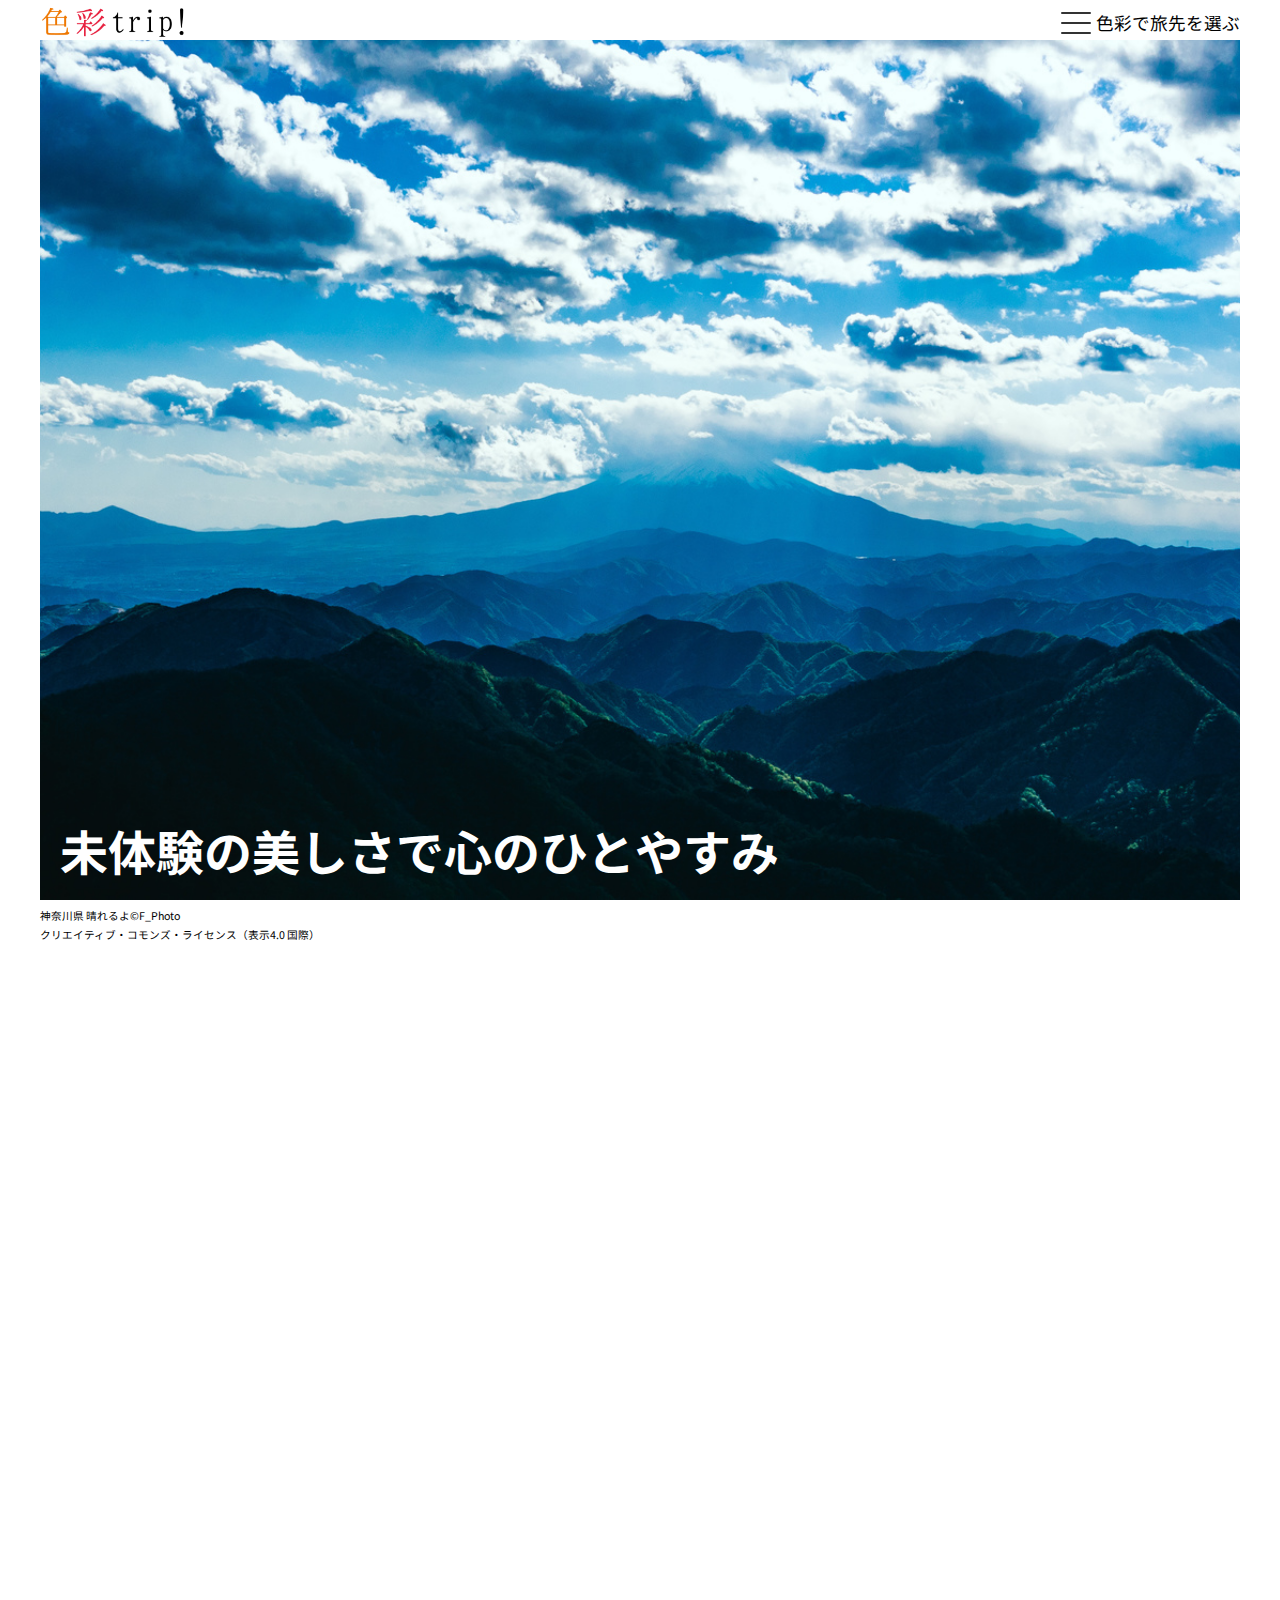
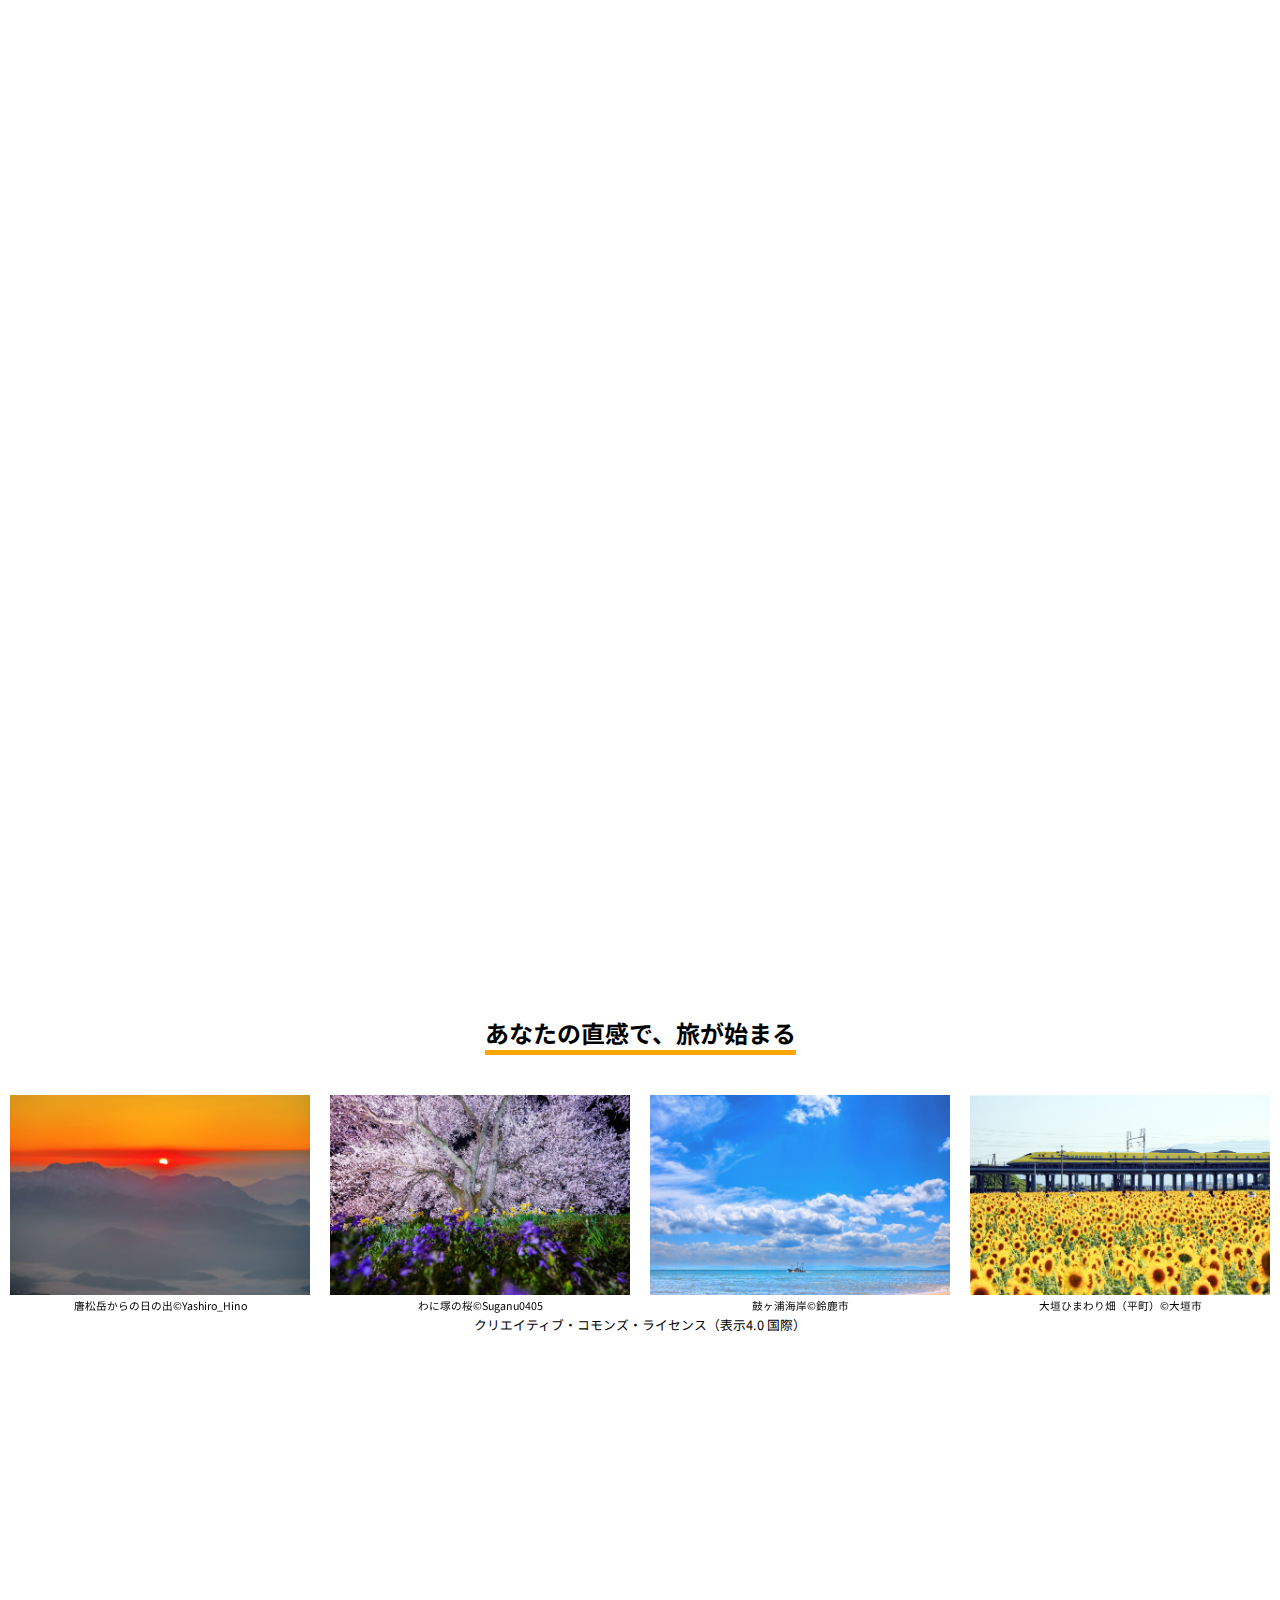
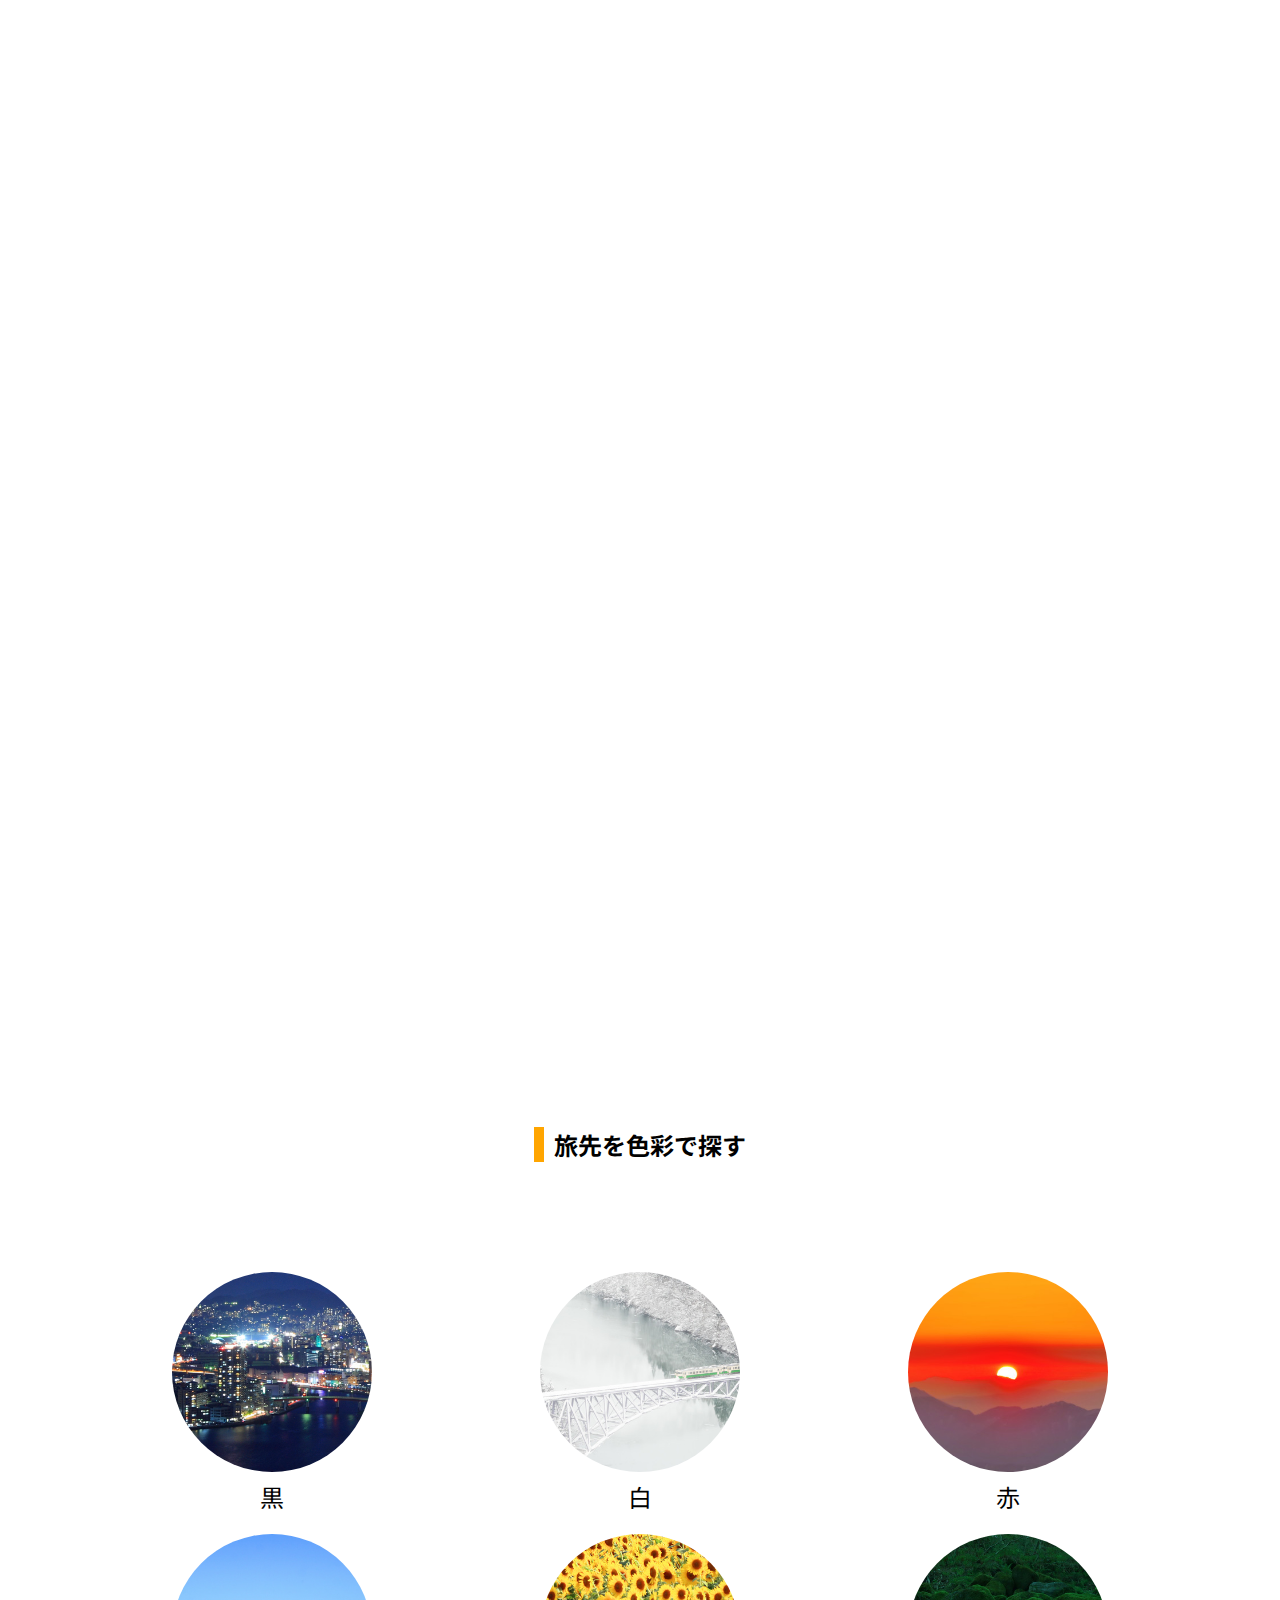
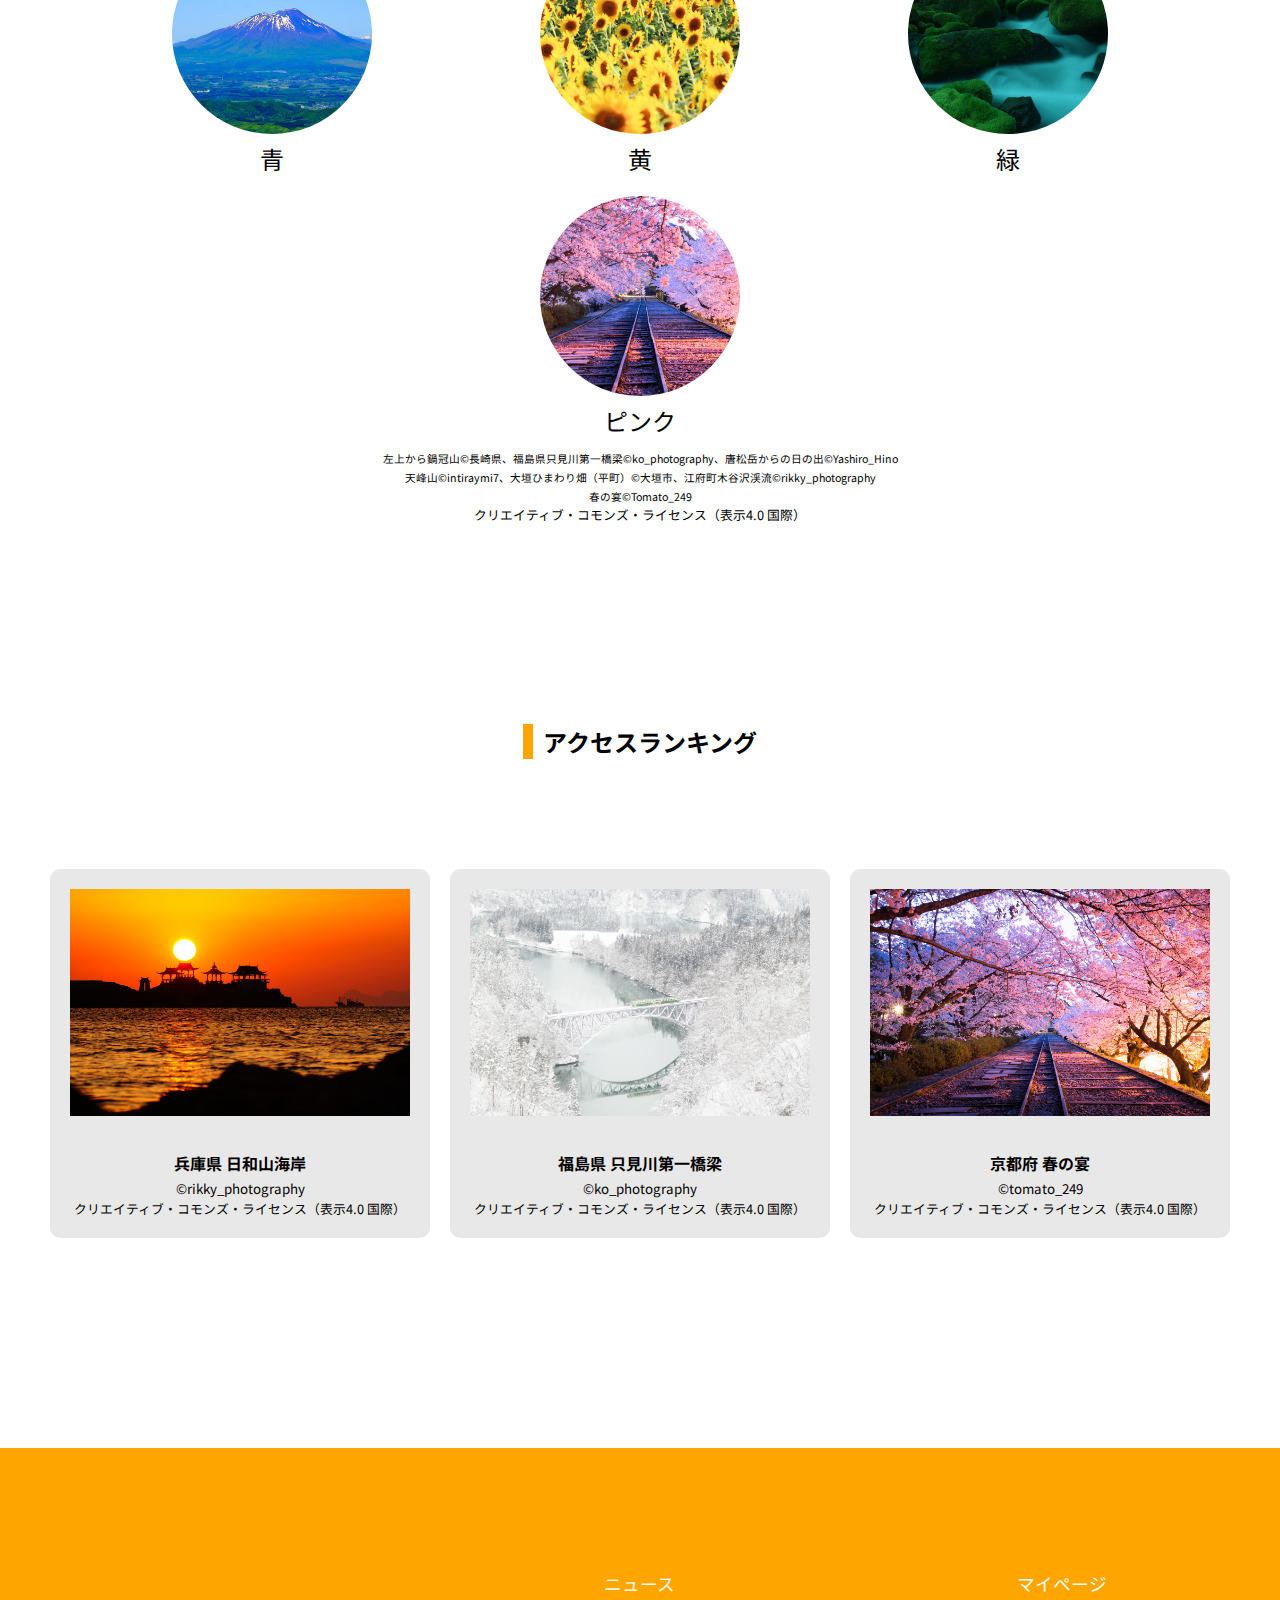
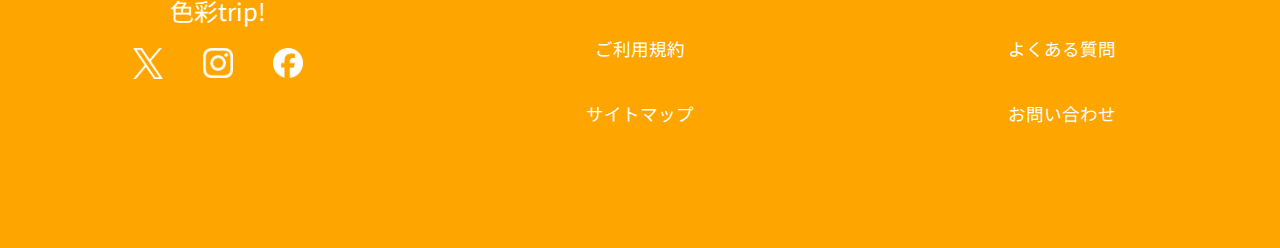
<file: index.html>
<!DOCTYPE html>
<html lang="ja">

<head>
  <meta charset="UTF-8">
  <meta name="viewport" content="width=device-width, initial-scale=1.0">
  <title>色彩trip!</title>
  <meta name="description" content="色彩で旅先を選ぶサイトです">
  <link rel="shortcut icon" href="image/favicon.ico" type="image/x-icon">
  <!-- ogp -->
  <meta property="og:site_name" content="色彩trip!" />
  <!--<meta property="og:url" content="URL" />-->
  <meta property="og:type" content="website" />
  <meta property="og:title" content="色彩trip!" />
  <meta property="og:description" content="色彩で旅先を選ぶサイトです" />
  <!--<meta property="og:image" content="URL" />-->
  <meta property="og:locale" content="ja_JP" />
  <!-- <meta property="fb:app_id" content="AppID"> -->
  <meta name="twitter:card" content="summary" />
  <!-- <meta name="twitter:site" content="@xxxxx" /> -->
  <meta name="twitter:description" content="色彩で旅先を選ぶサイトです" />
  <!--<meta name="twitter:image:src" content="URL" />-->
  <!-- css -->
  <link rel="stylesheet" href="css/lightbox.min.css">
  <link rel="stylesheet" href="css/slick.css">
  <link rel="stylesheet" href="css/common.css">
  <link rel="stylesheet" href="css/top.css">
  <!-- font -->
  <link rel="preconnect" href="https://fonts.googleapis.com">
  <link rel="preconnect" href="https://fonts.gstatic.com" crossorigin>
  <link href="https://fonts.googleapis.com/css2?family=Noto+Sans+JP:wght@200&display=swap" rel="stylesheet">
</head>

<body>

  <header id="header">
    <div class="nav-area">
      <ul class="nav-menu">
        <li><a href="html/black.html">黒の旅先</a></li>
        <li><a href="#">白の旅先</a></li>
        <li><a href="#">赤の旅先</a></li>
        <li><a href="#">青の旅先</a></li>
        <li><a href="#">黄の旅先</a></li>
        <li><a href="#">緑の旅先</a></li>
        <li><a href="#">ピンクの旅先</a></li>
      </ul>
    </div>

    <div class="header-wrap">
      <div class="site-logo">
        <h1><a href="#"><img src="image/header_site_logo.png" alt="色彩trip!"></a></h1>
      </div>

      <div class="color-menu">
        <div class="nav-btn">
          <i></i>
          <i></i>
          <i></i>
        </div>

        <div class="menu-text">
          <p>色彩で旅先を選ぶ</p>
        </div>
      </div>
    </div>

    <div class="mask"></div>
  </header>

  <main>
    <div class="mainvisual">
      <div class="mainvisual-img">
        <img src="image/index_mainvisual.jpg" alt="メインビジュアル画像">
        <h2>未体験の美しさで<br class="br-sp">心のひとやすみ</h2>
      </div>
      <div class="mainvisual-copylight">
        <p><small>神奈川県 晴れるよ&copy;F_Photo<br><a href="https://creativecommons.org/licenses/by/4.0/">クリエイティブ・コモンズ・ライセンス（表示4.0 国際）</a></small>
        </p>
      </div>
    </div>

    <div class="shine">
      <h3 class="inview fadein">場所や距離に振り回されない<br>旅先探しをしてみませんか？</h3>
      <img class="inview fadein" src="image/index_shine.jpg" alt="キラキラした背景画像">
    </div>

    <div class="site-title inview fadein">
      <h3><img src="image/index_site_title.png" alt="あなたの感性で旅をしよう!色彩で旅先を決めるユニークな旅行サイト色彩trip!"></h3>
    </div>

    <section class="slider">
      <h3 class="slider-title">あなたの直感で、旅が始まる</h3>
      <div class="slider-area">
        <ul class="slick01">
          <li><a href="image/slick01.jpg" data-lightbox="title" data-title="富士山と天の川&copy;ko_photography"><img src="image/slick01.jpg" alt="写真1"></a>
            <p><small>富士山と天の川&copy;ko_photography</small></p>
          </li>
          <li><a href="image/slick02.jpg" data-lightbox="title" data-title="唐松岳からの日の出&copy;Yashiro_Hino"><img src="image/slick02.jpg" alt="写真2"></a>
            <p><small>唐松岳からの日の出&copy;Yashiro_Hino</small></p>
          </li>
          <li><a href="image/slick03.jpg" data-lightbox="title" data-title="わに塚の桜&copy;Suganu0405"><img src="image/slick03.jpg" alt="写真3"></a>
            <p><small>わに塚の桜&copy;Suganu0405</small></p>
          </li>
          <li><a href="image/slick04.jpg" data-lightbox="title" data-title="鼓ヶ浦海岸&copy;鈴鹿市"><img src="image/slick04.jpg" alt="写真4"></a>
            <p><small>鼓ヶ浦海岸&copy;鈴鹿市</small></p>
          </li>
          <li><a href="image/slick05.jpg" data-lightbox="title" data-title="大垣ひまわり畑（平町）&copy;大垣市"><img src="image/slick05.jpg" alt="写真5"></a>
            <p><small>大垣ひまわり畑（平町）&copy;大垣市</small></p>
          </li>
          <li><a href="image/slick06.jpg" data-lightbox="title" data-title="只見川第一橋梁&copy;ko_photography"><img src="image/slick06.jpg" alt="写真6"></a>
            <p><small>只見川第一橋梁&copy;ko_photography</small></p>
          </li>
          <li><a href="image/slick07.jpg" data-lightbox="title" data-title="江府町 木谷沢渓流&copy;rikky_photography"><img src="image/slick07.jpg" alt="写真7"></a>
            <p><small>江府町 木谷沢渓流&copy;rikky_photography</small></p>
          </li>
        </ul>
        <div class="creative-commons">
          <p><small><a href="https://creativecommons.org/licenses/by/4.0/">クリエイティブ・コモンズ・ライセンス（表示4.0 国際）</a></small></p>
        </div>
      </div>
    </section>

    <section>
      <div class="picture-area">
        <div class="picture inview fadein">
          <h3>日本中から厳選した<br>彩り華やかな写真</h3>
          <img src="image/index_picture01.jpg" alt="複数の写真の画像">
        </div>
  
        <div class="picture inview fadein">
          <h3>風景の感動を<br>現地で体感しませんか？</h3>
          <img src="image/index_picture02.jpg" alt="山の頂きに座る女性">
        </div>
      </div>
    </section>

    <section>
      <div class="select">
        <div class="section-title">
          <h3>旅先を色彩で探す</h3>
        </div>

        <div class="section-content">
          <div class="color-list">
            <div class="color">
              <a href="html/black.html"><img src="image/icon-black.png" alt="黒をイメージした夜景のアイコン"></a>
              <h5><a href="html/black.html">黒</a></h5>
            </div>

            <div class="color">
              <a href="html/#.html"><img src="image/icon-white.png" alt="白をイメージした雪景色のアイコン"></a>
              <h5><a href="#">白</a></h5>
            </div>

            <div class="color">
              <a href="html/#.html"><img src="image/icon-red.png" alt="赤をイメージした夕日のアイコン"></a>
              <h5><a href="#">赤</a></h5>
            </div>

            <div class="color">
              <a href="html/#.html"><img src="image/icon-blue.png" alt="青をイメージした山岳のアイコン"></a>
              <h5><a href="#">青</a></h5>
            </div>

            <div class="color">
              <a href="html/#.html"><img src="image/icon-yellow.png" alt="黄色をイメージしたヒマワリ畑のアイコン"></a>
              <h5><a href="#">黄</a></h5>
            </div>

            <div class="color">
              <a href="html/#.html"><img src="image/icon-green.png" alt="緑をイメージした風景のアイコン"></a>
              <h5><a href="#">緑</a></h5>
            </div>

            <div class="color">
              <a href="html/#.html"><img src="image/icon-pink.png" alt="ピンクをイメージした桜のアイコン"></a>
              <h5><a href="#">ピンク</a></h5>
            </div>
          </div>
          <div class="creative-commons">
            <p><small>左上から鍋冠山&copy;長崎県、福島県只見川第一橋梁&copy;ko_photography、唐松岳からの日の出&copy;Yashiro_Hino<br>天峰山&copy;intiraymi7、大垣ひまわり畑（平町）&copy;大垣市、江府町木谷沢渓流&copy;rikky_photography<br>春の宴&copy;Tomato_249<br><a href="https://creativecommons.org/licenses/by/4.0/">クリエイティブ・コモンズ・ライセンス（表示4.0 国際）</a></small></p>
          </div>
        </div>
      </div>
    </section>

    <section>
      <div class="ranking">
        <div class="section-title">
          <h3>アクセスランキング</h3>
        </div>

        <div class="section-content">
          <div class="rank-list">
            <div class="rank">
              <a href="https://search.find47.jp/ja/i/Q8CjB">
                <img src="image/index_rank01.jpg" alt="ランキング1位の写真">
              </a>
              <div class="photo-name">
                <h5><a href="https://search.find47.jp/ja/i/Q8CjB">兵庫県 日和山海岸</a></h5>
              </div>
              <div class="photo-license">
                <p><small><a href="https://search.find47.jp/ja/i/Q8CjB">&copy;rikky_photography</a></small></p>
              </div>
              <div class="creative-commons">
                <p><small><a href="https://creativecommons.org/licenses/by/4.0/">クリエイティブ・コモンズ・ライセンス（表示4.0 国際）</a></small>
                </p>
              </div>
            </div>

            <div class="rank">
              <a href="https://find47.jp/ja/i/YMkiM">
                <img src="image/index_rank02.jpg" alt="ランキング2位の写真">
              </a>
              <div class="photo-name">
                <h5><a href="https://find47.jp/ja/i/YMkiM">福島県 只見川第一橋梁</a></h5>
              </div>
              <div class="photo-license">
                <p><small><a href="https://find47.jp/ja/i/YMkiM">&copy;ko_photography</a></small></p>
              </div>
              <div class="creative-commons">
                <p><small><a href=" https://creativecommons.org/licenses/by/4.0/">クリエイティブ・コモンズ・ライセンス（表示4.0 国際）</a></small>
                </p>
              </div>
            </div>

            <div class="rank">
              <a href="https://search.find47.jp/ja/i/RJBbe">
                <img src="image/index_rank03.jpg" alt="ランキング3位の写真">
              </a>
              <div class="photo-name">
                <h5><a href="https://search.find47.jp/ja/i/RJBbe">京都府 春の宴</a></h5>
              </div>
              <div class="photo-license">
                <p><small><a href="https://search.find47.jp/ja/i/RJBbe">&copy;tomato_249</a></small></p>
              </div>
              <div class="creative-commons">
                <p><small><a href=" https://creativecommons.org/licenses/by/4.0/">クリエイティブ・コモンズ・ライセンス（表示4.0 国際）</a></small>
                </p>
              </div>
            </div>
          </div>
        </div>
      </div>
    </section>
  </main>

  <footer>
    <div class="left">
      <p>色彩trip!</p>
      <ul>
        <li><a href="#"><img src="image/footer_sns_x.png" alt="Xのアイコン"></a></li>
        <li><a href="#"><img src="image/footer_sns_insta.png" alt="instagramのアイコン"></a></li>
        <li><a href="#"><img src="image/footer_sns_facebook.png" alt="facebookのアイコン"></a></li>
      </ul>
    </div>

    <ul class="center">
      <li><a href="#">ニュース</a></li>
      <li><a href="#">ご利用規約</a></li>
      <li><a href="#">サイトマップ</a></li>
    </ul>

    <ul class="right">
      <li><a href="#">マイページ</a></li>
      <li><a href="#">よくある質問</a></li>
      <li><a href="#">お問い合わせ</a></li>
    </ul>
  </footer>

  <script src="js/jquery-3.7.1.min.js"></script>
  <script src="js/jquery.inview.min.js"></script>
  <script src="js/slick.min.js"></script>
  <script src="js/lightbox.min.js"></script>
  <script src="js/main.js"></script>
  <script src="js/top.js"></script>
</body>

</html>
</file>
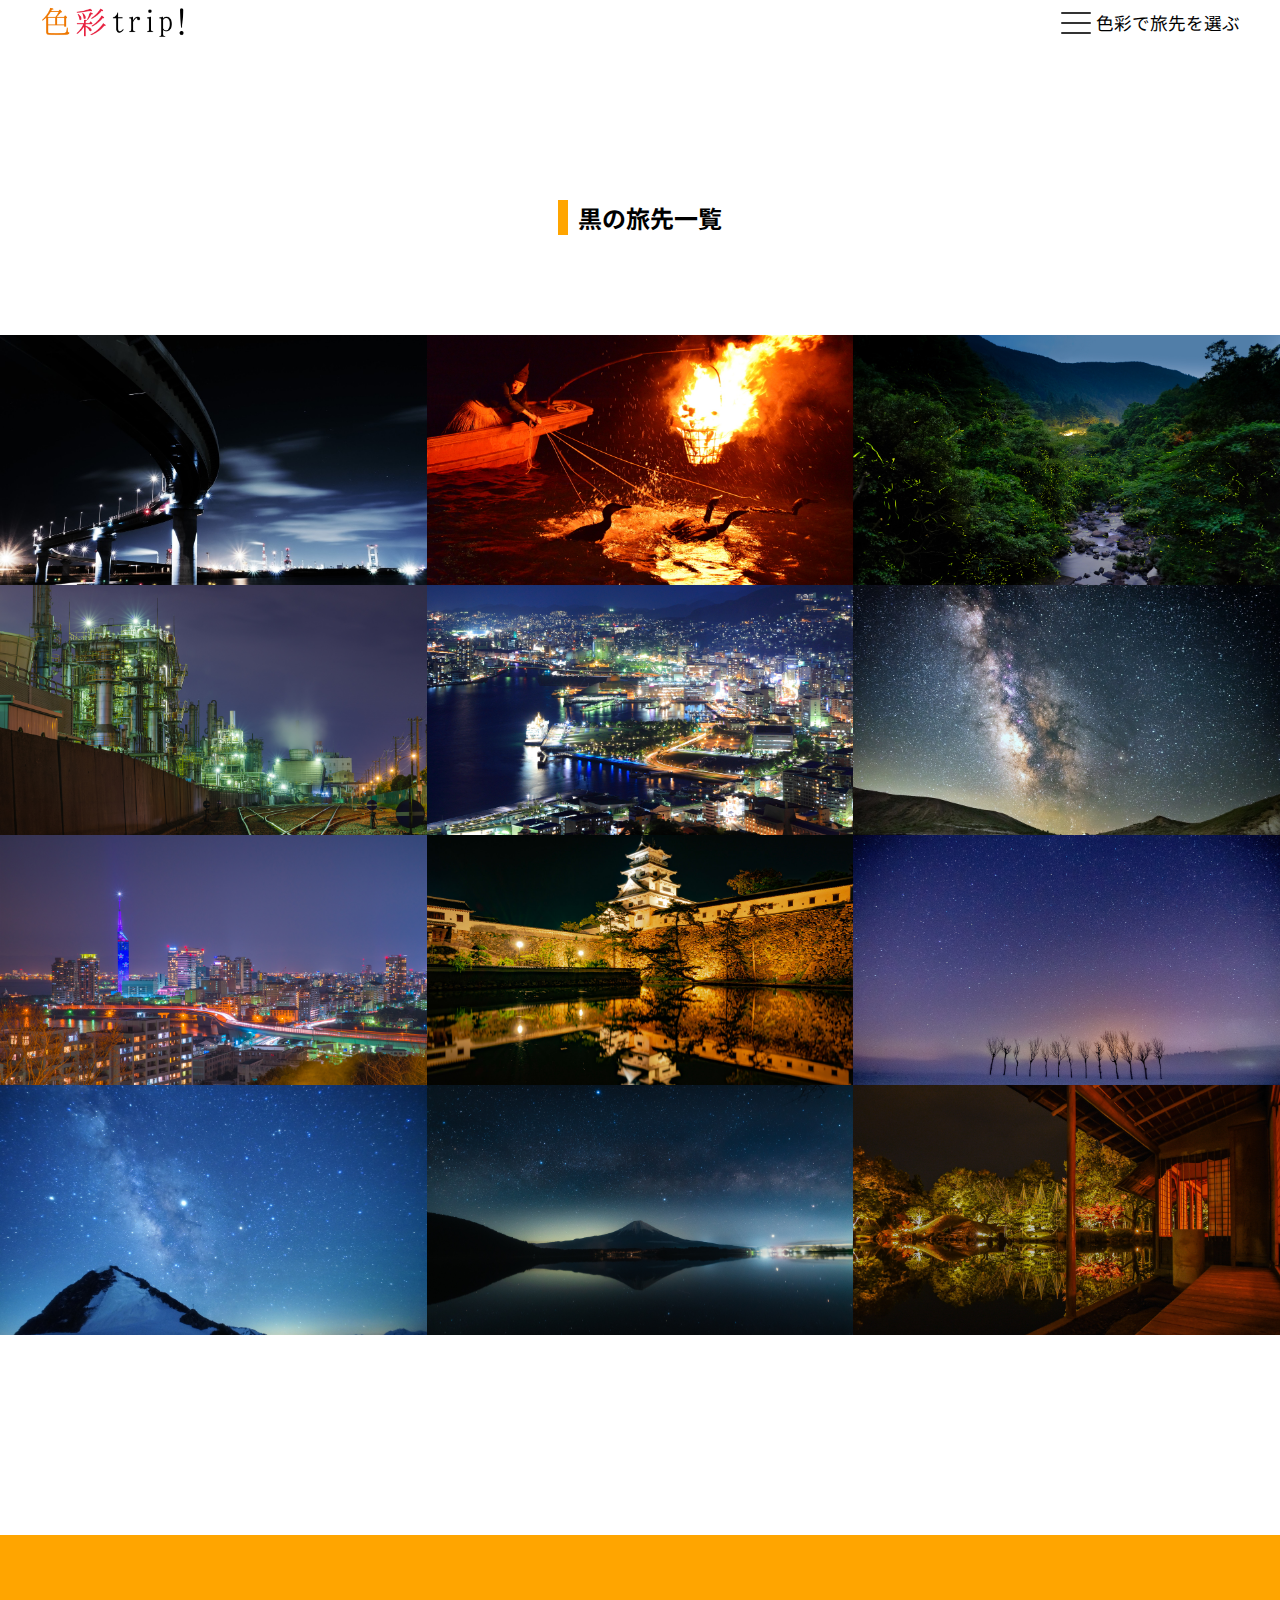
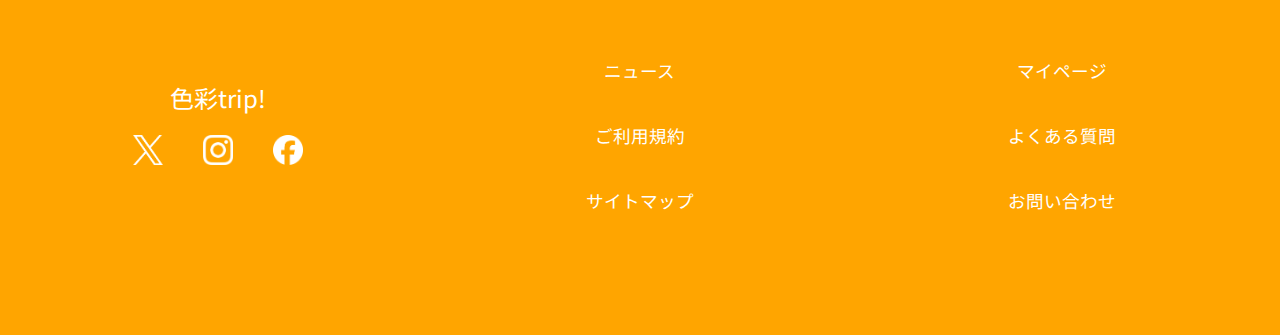
<file: html/black.html>
<!DOCTYPE html>
<html lang="ja">

<head>
  <meta charset="UTF-8">
  <meta name="viewport" content="width=device-width, initial-scale=1.0">
  <title>色彩trip!黒の旅先一覧</title>
  <meta name="description" content="色彩で旅先を選ぶサイトです">
  <link rel="shortcut icon" href="../image/favicon.ico" type="image/x-icon">
  <!-- ogp -->
  <meta property="og:site_name" content="色彩trip!" />
  <!--<meta property="og:url" content="URL" />-->
  <meta property="og:type" content="article" />
  <meta property="og:title" content="色彩trip!" />
  <meta property="og:description" content="色彩tripの黒の旅先一覧です" />
  <!--<meta property="og:image" content="URL" />-->
  <meta property="og:locale" content="ja_JP" />
  <!-- <meta property="fb:app_id" content="AppID"> -->
  <meta name="twitter:card" content="summary" />
  <!-- <meta name="twitter:site" content="@xxxxx" /> -->
  <meta name="twitter:description" content="色彩tripの黒の旅先一覧です" />
  <!--<meta name="twitter:image:src" content="URL" />-->
  <!-- css -->
  <link rel="stylesheet" href="../css/common.css">
  <link rel="stylesheet" href="../css/color.css">
  <!-- font -->
  <link rel="preconnect" href="https://fonts.googleapis.com">
  <link rel="preconnect" href="https://fonts.gstatic.com" crossorigin>
  <link href="https://fonts.googleapis.com/css2?family=Noto+Sans+JP:wght@200&display=swap" rel="stylesheet">
</head>

<body>

  <header id="header">
    <div class="header-wrap">
      <div class="site-logo">
        <h1><a href="../index.html"><img src="../image/header_site_logo.png" alt="色彩trip!"></a></h1>
      </div>

      <div class="color-menu">
        <div class="nav-btn">
          <i></i>
          <i></i>
          <i></i>
        </div>

        <div class="menu-text">
          <p>色彩で旅先を選ぶ</p>
        </div>
      </div>
    </div>

    <div class="nav-area">
      <ul class="nav-menu">
        <li><a href="black.html">黒の旅先</a></li>
        <li><a href="#">白の旅先</a></li>
        <li><a href="#">赤の旅先</a></li>
        <li><a href="#">青の旅先</a></li>
        <li><a href="#">黄の旅先</a></li>
        <li><a href="#.">緑の旅先</a></li>
        <li><a href="#">ピンクの旅先</a></li>
      </ul>
    </div>

    <div class="mask"></div>
  </header>

  <main>
    <section>
      <div class="section-title">
        <h3>黒の旅先一覧</h3>
      </div>
      <div class="card-list">
  
        <div class="card">
          <img src="../image/black01.jpg" alt="写真">
          <div class="hover-mask">
            <div class="photo-wrap">
              <div class="photo-title">
                <h3><a href="https://search.find47.jp/ja/i/NB2Fh">ドラゴンロード</a></h3>
              </div>
              <p><small><a href="https://search.find47.jp/ja/i/NB2Fh">&copy;Kenichi_Inagaki</a><br><a href="https://creativecommons.org/licenses/by/4.0/">(Licensed under CC BY 4.0)</a></small></p>
            </div>
          </div>
        </div>
  
        <div class="card">
          <img src="../image/black02.jpg" alt="写真">
          <div class="hover-mask">
            <div class="photo-wrap">
              <div class="photo-title">
                <h3><a href="https://find47.jp/ja/i/8YMGa">宇治川の鵜飼</a></h3>
              </div>
              <p><small><a href="https://find47.jp/ja/i/8YMGa">&copy;公益社団法人宇治市観光協会</a><br><a href="https://creativecommons.org/licenses/by/4.0/">(Licensed under CC BY 4.0)</a></small></p>
            </div>
          </div>
        </div>
  
        <div class="card">
          <img src="../image/black03.jpg" alt="写真">
          <div class="hover-mask">
            <div class="photo-wrap">
              <div class="photo-title">
                <h3><a href="https://find47.jp/ja/i/g1I4x">岩屋川内川の蛍灯</a></h3>
              </div>
              <p><small><a href="https://find47.jp/ja/i/g1I4x">&copy;Shin_Moroishi</a><br><a href="https://creativecommons.org/licenses/by/4.0/">(Licensed under CC BY 4.0)</a></small></p>
            </div>
          </div>
        </div>
  
        <div class="card">
          <img src="../image/black04.jpg" alt="写真">
          <div class="hover-mask">
            <div class="photo-wrap">
              <div class="photo-title">
                <h3><a href="https://search.find47.jp/ja/i/iXUN4">川崎 工場夜景</a></h3>
              </div>
              <p><small><a href="https://search.find47.jp/ja/i/iXUN4">&copy;Yudai_photography</a><br><a href="https://creativecommons.org/licenses/by/4.0/">(Licensed under CC BY 4.0)</a></small></p>
            </div>
          </div>
        </div>
  
        <div class="card">
          <img src="../image/black05.jpg" alt="写真">
          <div class="hover-mask">
            <div class="photo-wrap">
              <div class="photo-title">
                <h3><a href="https://search.find47.jp/ja/i/VWhIf">鍋冠山</a></h3>
              </div>
              <p><small><a href="https://search.find47.jp/ja/i/VWhIf">&copy;nagasaki_ken</a><br><a href="https://creativecommons.org/licenses/by/4.0/">(Licensed under CC BY 4.0)</a></small></p>
            </div>
          </div>
        </div>
  
        <div class="card">
          <img src="../image/black06.jpg" alt="写真">
          <div class="hover-mask">
            <div class="photo-wrap">
              <div class="photo-title">
                <h3><a href="https://search.find47.jp/ja/i/XaxyZ">浄土平</a></h3>
              </div>
              <p><small><a href="https://search.find47.jp/ja/i/XaxyZ">&copy;IKEMON750</a><br><a href="https://creativecommons.org/licenses/by/4.0/">(Licensed under CC BY 4.0)</a></small></p>
            </div>
          </div>
        </div>
  
        <div class="card">
          <img src="../image/black07.jpg" alt="写真">
          <div class="hover-mask">
            <div class="photo-wrap">
              <div class="photo-title">
                <h3><a href="https://search.find47.jp/ja/i/JSwdQ">福岡の夜景</a></h3>
              </div>
              <p><small><a href="https://search.find47.jp/ja/i/JSwdQ">&copy;Yudai_photography</a><br><a href="https://creativecommons.org/licenses/by/4.0/">(Licensed under CC BY 4.0)</a></small></p>
            </div>
          </div>
        </div>
  
        <div class="card">
          <img src="../image/black08.jpg" alt="写真">
          <div class="hover-mask">
            <div class="photo-wrap">
              <div class="photo-title">
                <h3><a href="https://search.find47.jp/ja/i/HBney">今治城ライトアップ</a></h3>
              </div>
              <p><small><a href="https://search.find47.jp/ja/i/HBney">&copy;isshiy</a><br><a href="https://creativecommons.org/licenses/by/4.0/">(Licensed under CC BY 4.0)</a></small></p>
            </div>
          </div>
        </div>
  
        <div class="card">
          <img src="../image/black09.jpg" alt="写真">
          <div class="hover-mask">
            <div class="photo-wrap">
              <div class="photo-title">
                <h3><a href="https://search.find47.jp/ja/i/Iryw3">早春のはさ木</a></h3>
              </div>
              <p><small><a href="https://search.find47.jp/ja/i/Iryw3">&copy;ko_photography</a><br><a href="https://creativecommons.org/licenses/by/4.0/">(Licensed under CC BY 4.0)</a></small></p>
            </div>
          </div>
        </div>
  
        <div class="card">
          <img src="../image/black10.jpg" alt="写真">
          <div class="hover-mask">
            <div class="photo-wrap">
              <div class="photo-title">
                <h3><a href="https://search.find47.jp/ja/i/SFull">唐松岳の星空</a></h3>
              </div>
              <p><small><a href="https://search.find47.jp/ja/i/SFull">&copy;Yashiro_Hino</a><br><a href="https://creativecommons.org/licenses/by/4.0/">(Licensed under CC BY 4.0)</a></small></p>
            </div>
          </div>
        </div>
  
        <div class="card">
          <img src="../image/black11.jpg" alt="写真">
          <div class="hover-mask">
            <div class="photo-wrap">
              <div class="photo-title">
                <h3><a href="https://search.find47.jp/ja/i/4n8WF">夜明け前</a></h3>
              </div>
              <p><small><a href="https://search.find47.jp/ja/i/4n8WF">&copy;F_Photo</a><br><a href="https://creativecommons.org/licenses/by/4.0/">(Licensed under CC BY 4.0)</a></small></p>
            </div>
          </div>
        </div>
  
        <div class="card">
          <img src="../image/black12.jpg" alt="写真">
          <div class="hover-mask">
            <div class="photo-wrap">
              <div class="photo-title">
                <h3><a href="https://search.find47.jp/ja/i/6Kn4N">養浩館庭園の紅葉</a></h3>
              </div>
              <p><small><a href="https://search.find47.jp/ja/i/4n8WF">&copy;kskphoto</a><br><a href="https://creativecommons.org/licenses/by/4.0/">(Licensed under CC BY 4.0)</a></small></p>
            </div>
          </div>
        </div>
      </div>
    </section>
  </main>

  <footer>
    <div class="left">
      <p>色彩trip!</p>
      <ul>
        <li><a href="#"><img src="../image/footer_sns_x.png" alt="Xのアイコン"></a></li>
        <li><a href="#"><img src="../image/footer_sns_insta.png" alt="instagramのアイコン"></a></li>
        <li><a href="#"><img src="../image/footer_sns_facebook.png" alt="facebookのアイコン"></a></li>
      </ul>
    </div>

    <ul class="center">
      <li><a href="#">ニュース</a></li>
      <li><a href="#">ご利用規約</a></li>
      <li><a href="#">サイトマップ</a></li>
    </ul>

    <ul class="right">
      <li><a href="#">マイページ</a></li>
      <li><a href="#">よくある質問</a></li>
      <li><a href="#">お問い合わせ</a></li>
    </ul>
  </footer>
  <script src="../js/jquery-3.7.1.min.js"></script>
  <script src="../js/main.js"></script>
</body>

</html>
</file>
<file: css/common.css>
@charset "UTF-8";

/* header、section-title、footerのCSS */

* {
  margin: 0;
  padding: 0;
  font-family: "Noto Sans JP", sans-serif;
}
a {
  text-decoration: none;
}
li {
  list-style: none;
}
img {
  max-width: 100%;
}

/*header*/

/*nav-area最初は非表示*/

.nav-area {
  display: block;
  position: fixed;
  top: 0;/*カスタム*/
  left: -300px; /*widthと同じサイズで非表示*/
  bottom: 0;/*カスタム*/
  width: 300px; /*nav-areaの幅*/
  background: orange;
  transition: all .5s;/*表示スピード*/
  z-index: 100;
  opacity: 0;
}
.nav-menu {
  margin-top: 50px;
}
.nav-menu a {
  display: inline-block;
  color: black;
  text-align: center;
  margin: 10px 50px;
  font-size: 1.1rem;
}

/*nav-area表示時*/

.open.nav-area {
  left: 0;/*left-300からleft0でnav-area表示*/
  opacity: 1;
}

/*nav-button*/

.nav-btn {
  display: block;
  position: relative;
  width: 30px;
  height: 30px;
  transition: all .5s;
  cursor: pointer;
  z-index: 90;
}
.nav-btn i{
  display: block;
  position: absolute;
  left: 0;
  width: 30px;
  height: 2px;
  background: #333;
  border-radius: 4px;
  transition: all .5s;
}
.nav-btn i:nth-child(1) {
  top:4px;
}
.nav-btn i:nth-child(2) {
  top: 14px;
}
.nav-btn i:nth-child(3) {
  top: 24px;
}

/*nav-area表示時*/

.open.nav-btn i:nth-child(1) {
  transform: translateY(10px) rotate(-45deg);/*回転アニメは-315deg*/
}
.open.nav-btn i:nth-child(2) {
  opacity: 0;
}
.open.nav-btn i:nth-child(3) {
  transform: translateY(-10px) rotate(45deg);/*回転アニメは315deg*/
}

/*mask*/

.mask {
  display: none;
  transition: all .5s;
}
.open.mask {
  display: block;
  position: fixed;
  top: 0;
  left: 0;
  width: 100%;
  height: 100%;
  background: gray;
  opacity: .8;
  z-index: 80;
  cursor: pointer;
}

/*pcsp-header*/

header {
  position: fixed;
  width: 100%;
  top: 0;
  left: 0;
  height: 40px;
  background: white;
  z-index: 70;
}
.header-wrap {
  max-width: 1200px;
  margin: auto;
  display: flex;
  justify-content: space-between;
  align-items: center;
}
.site-logo img{
  width: 150px;
}
.color-menu {
  display: flex;
  justify-content: center;
  cursor: pointer;
}
.menu-text {
  padding: 2px 0 0 5px;
  font-size: 1.1rem;
} 

/*section-title*/

.section-title h3 {
  text-align: center;
  margin: 200px auto 100px auto;
  font-size: 1.5rem;
  display: inline-block;
  border-left: solid 10px orange;
  padding-left: 10px;
}

/*footer*/

footer {
  margin-top: 200px;
  background: orange;
  width: 100%;
  height: 400px;
  display: flex;
  justify-content: center;
  align-items: center;
  text-align: center;
  color: white;
}
footer .left,
footer .center,
footer .right {
  width: 33%;
}
footer .left p {
  font-size: 1.5rem;
}
footer .left ul {
  display: flex;
  justify-content: center;
}
footer .left img {
  width: 30px;
  padding: 20px;
}
footer .center a,footer .right a {
  color: white;
  font-size: 1.1rem;
}
footer .center li,footer .right li {
  padding: 20px;
}

@media (max-width: 768px) {
  footer .center li,
  footer .right li {
    padding: 20px 12px;
  }
  footer .center a,footer .right a {
    font-size: .9rem;
  }
}
</file>
<file: css/top.css>
@charset "UTF-8";

/* TOPページCSS */

/**mainvisual*/

.mainvisual-img {
	position: relative;
	margin: 40px auto 0 auto;
  max-width: 1200px;
	padding: 0;
}
.mainvisual-img img{
  height: calc(100vh - 40px);
  object-fit: cover;
}
.mainvisual-img h2 {
  position: absolute;
  left: 0;
  bottom: 0;
  color: white;
  font-size: 3rem;
  padding: 0 0 20px 20px;
}
.br-sp {
  display: none;
}
.mainvisual-copylight {
  max-width: 1200px;
  margin: auto;
  text-align: left;
  font-size: .8rem;
  color: black;
}
.mainvisual-copylight a {
  color: black;
}

/*shine-image-area*/

.shine {
  margin: 200px auto 0 auto;
  text-align: center;
  display: flex;
  align-items: center;
  max-width: 1200px;
}
.shine img,.shine h3 {
  width: 50%;
}
.shine h3 {
  font-size: 1.5rem;
}
.site-title {
  margin: 200px auto 0 auto;
  text-align: center;
  max-width: 1200px;
}
.site-title img {
  width: 1000px;
}

/*fadein*/

.fadein {
  opacity: 0;
  transition: 2s;
}
.fadein.show {
  opacity: 1;
}

/*slider*/

.slider {
  text-align: center;
}
.slider h3 {
  font-size: 1.5rem;
  margin: 200px auto 40px auto;
  border-bottom: solid 5px orange;
  display: inline-block;
}
.slick01 li {
  padding: 0 10px;
}
.slick01 p {
  font-size: .8rem;
}

/*picture*/

.picture-area {
  max-width: 1200px;
  margin: auto;
}
.picture {
  margin-top: 200px;
  text-align: center;
  display: flex;
  justify-content: center;
  align-items: center;
}
.picture img {
  width: 50%;
}
.picture h3 {
  width: 50%;
  font-size: 1.2rem;
}

/*select*/

.select {
  max-width: 1200px;
  margin: 0px auto 0 auto;
  text-align: center;
}
.select p {
  font-size: 1.8rem;
  margin-bottom: 40px;
}
.color-list {
  display: flex;
  justify-content: center;
  align-items: center;
  flex-wrap: wrap;
}
.color {
  width: 29%;
  padding: 10px;
}
.color img {
  border-radius: 50%;
  width: 200px;
}
.color a {
  color: black;
  font-size: 1.5rem;
  font-weight: normal;
}
.creative-commons {
  text-align: center;
}
.creative-commons p {
  margin: 0;
  font-size: .8rem;
}
.creative-commons a {
  font-size: .8rem;
  color: black;
}

/*ranking*/

.ranking {
  margin-top: 200px;
  max-width: 1200px;
  margin: auto;
  text-align: center;
}
.rank-list {
  display: flex;
  justify-content: center;
  align-items: center;
}
.rank {
  width: 33%;
  margin: 10px;
  padding: 20px;
  background: rgb(233, 232, 232);
  border-radius: 10px;
}
.ranking a {
  color: black;
}
.photo-name h5 {
  margin-top: 30px;
  font-weight: bold;
  font-size: 1rem;
}

@media (max-width: 768px) {
  .mainvisual-img h2 {
    font-size: 2rem;
    padding: 0;
    position: absolute;
    bottom: 10%;
  }
  .br-sp {
    display: block;
  }
  .shine {
    flex-direction: column;
  }
  .shine h3,.shine img {
    width: 100%;
  }
  .shine h3 {
    font-size: 1.1rem;
    margin-bottom: 160px;
  }
  .picture {
    display: block;
    text-align: center;
  }
  .picture h3 {
    width: 100%;
    margin-bottom: 160px;
  }
  .picture img {
    width: 100%;
  }
  .section-title h3 {
    font-size: 1.2rem;
  }
  .select p {
    font-size: 1.2rem;
  }
  .color a {
    font-size: 1.2rem;
  }
  .creative-commons p {
    margin: 0;
    font-size: .8rem;
  }
  .creative-commons a {
    font-size: .8rem;
    color: black;
  }
  .rank-list {
    display: block;
  }
  .rank {
    width: 90%;
    box-sizing: border-box;
    margin: 20px auto;
  }
}
</file>
<file: css/color.css>
@charset "UTF-8";

/**main*/

main {
  text-align: center;
}
.section-title {
  font-size: 1.3rem;
}
.card-list {
  display: flex;
  justify-content: center;
  align-items: center;
  flex-wrap: wrap;
}
.card {
  width: calc(100% / 3);
  height: 280px;
  overflow: hidden;
  position: relative;
}
.card img {
  transition: 1s all;
}
.hover-mask {
  position: absolute;
  top: 0;
  left: 0;
  right: 0;
  bottom: 0;
  background: rgba(255, 255, 255, .5);
  opacity: 0;
  text-align: center;
}
.photo-wrap {
  position: absolute;
  top: 50%;
  left: 50%;
  transform: translate(-50%,-50%);
}
.photo-wrap a {
  color: black;
}
.photo-title h3 {
  font-size: 1.3rem;
}
.card:hover .hover-mask {
  opacity: 1;
}
.card:hover img {
  transform: scale(1.2,1.2);
  transition: 1s all;
}

@media (max-width: 1280px) {
  .card {
    height: 250px;
  }
}
@media (max-width: 1150px) {
  .card {
    width: 50%;
    height: 300px;
  }
  .section-title h3 {
    font-size: 1.2rem;
  }
}
@media (max-width: 950px) {
  .card {
    height: 250px;
  }
}
@media (max-width: 770px) {
  .card {
    width: 100%;
    height: 400px;
  }
}
@media (max-width: 620px) {
  .card {
    height: 320px;
  }
}
</file>
